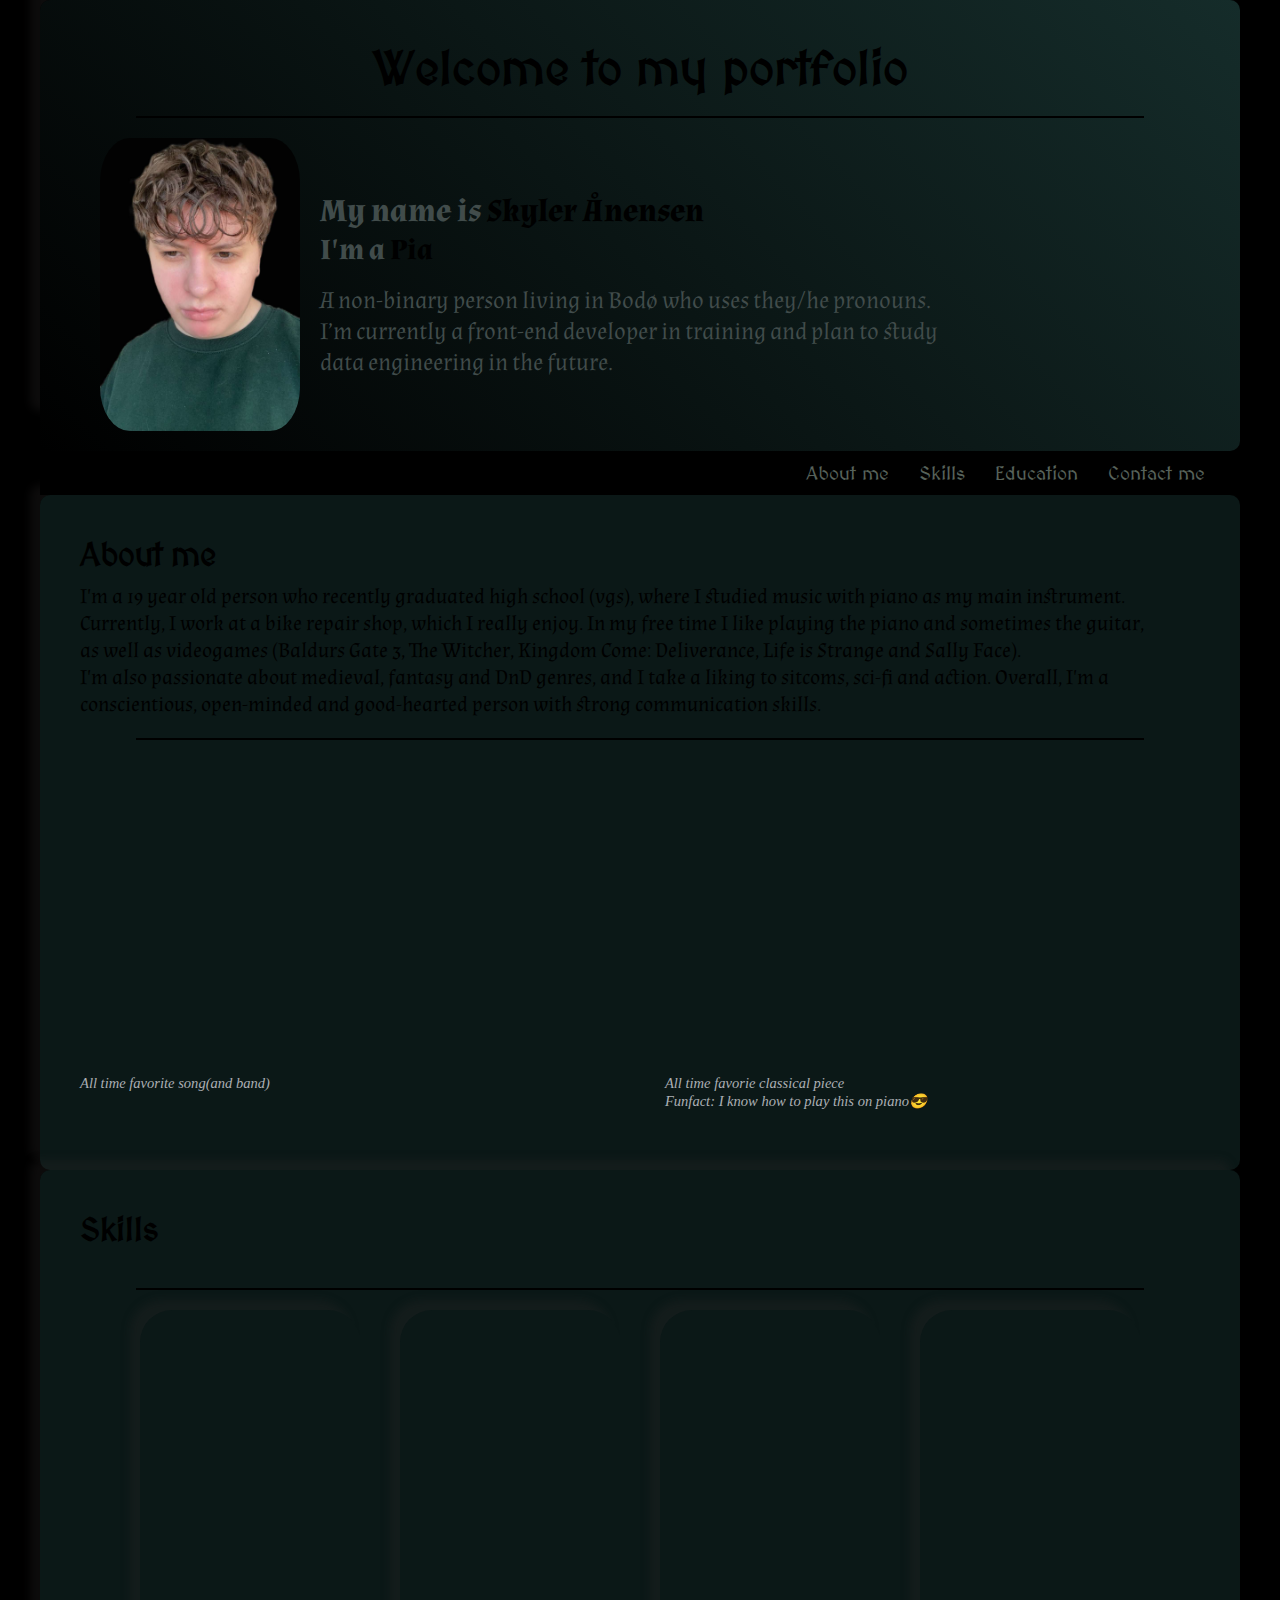
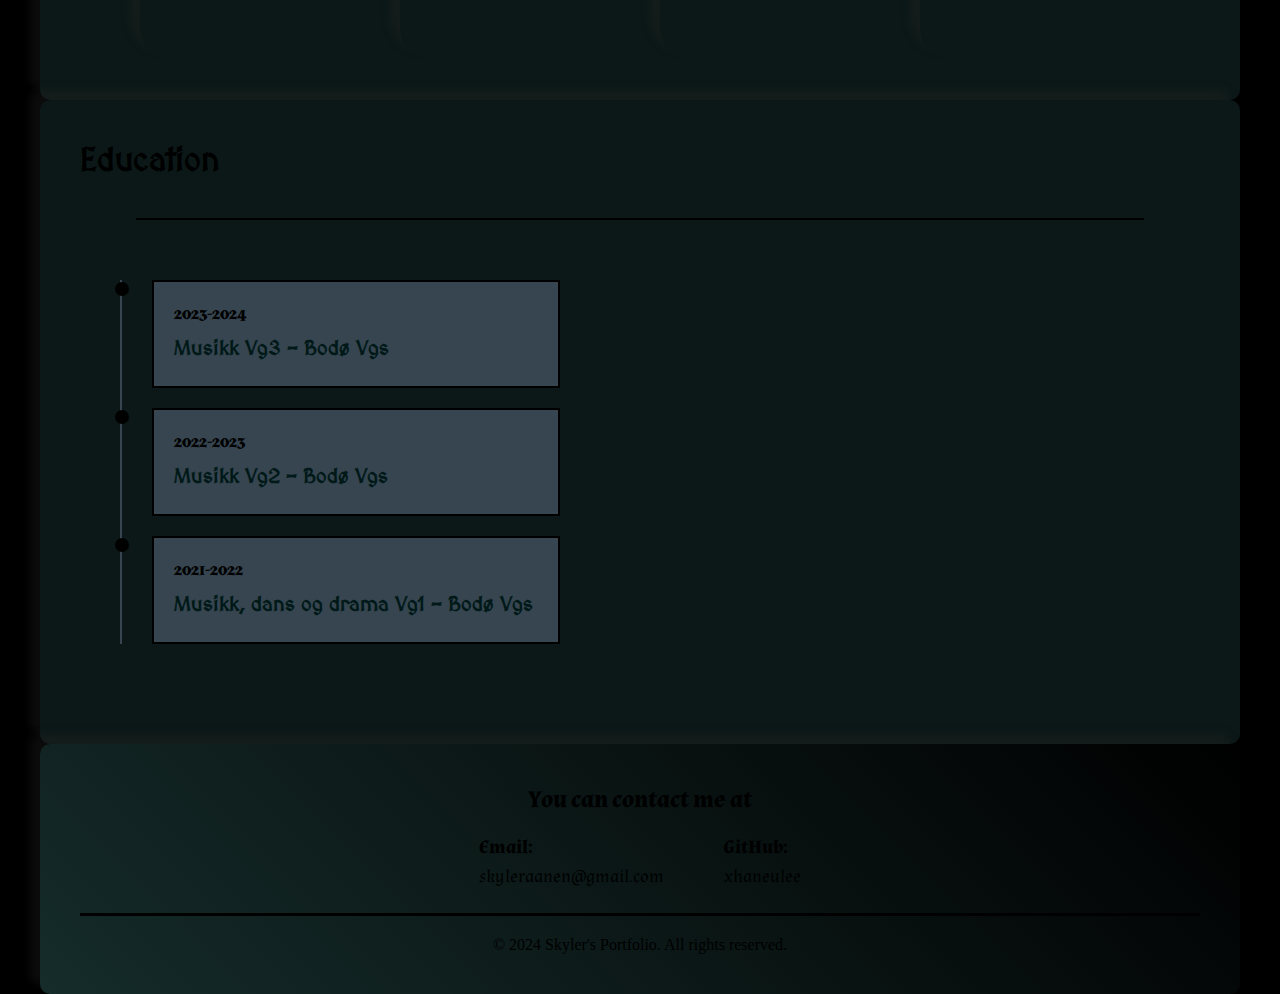
<file: index.html>
<!DOCTYPE html>
<html lang="en">
<head>
    <meta charset="UTF-8">
    <meta name="viewport" content="width=device-width, initial-scale=1.0">
    <link href="style.css" rel="stylesheet">
    <title>Skyler's Portfolio</title>
    <link rel="icon" type="image/x-icon" href="https://images.rawpixel.com/image_800/cHJpdmF0ZS9sci9pbWFnZXMvd2Vic2l0ZS8yMDI0LTAzL3JtMTc5NC10dS0wMTkuanBn.jpg">
    
    <style>
        /*NB: Had to put the nav bar style in the html, due to the sticky bar position wouldn't work properly in the css file*/
        .navbar {
        font-family: "MedievalSharp", cursive;
        background-color: black;
        padding: 10px 20px;
        max-width: 1200px;
        width: 100%;
        position: sticky;
        top: 0;
        z-index: 1000;
        }

        .navbar ul {
        list-style: none;
        padding: 0;
        margin: 0;
        display: flex;
        justify-content: flex-end;
        }

        .navbar ul li {
        margin: 0 15px;
        }

        .navbar ul li a {
        color: #57625a;
        text-decoration: none;
        font-size: 1.2rem;
        transition: color 0.3s;
        }

        .navbar ul li a:hover {
        color: #acafb4;
        text-decoration: underline;
        }
    </style>
</head>
<body>
    <header class="header">
        <h1 id="top-text" class="header-name">Welcome to my portfolio</h1>
        <hr>
        <div class="flex-container">
            <div class="header-img">
                <img src="me.jpg" alt="a picture of me!!">
            </div>
            <div class="header-content">
                <h1>My name is <span>Skyler Ånensen</span></h1>
                <h3 class="typing-text">I'm a <span id="typewriter-text"></span></h3>
                <p>A non-binary person living in Bodø who uses they/he pronouns.<br>
                    I’m currently a front-end developer in training and plan to study <br> data engineering in the future.</p>
            </div>
        </div>
    </header>

    <nav class="navbar">
        <ul>
            <li><a href="#about-me">About me</a></li>
            <li><a href="#skills">Skills</a></li>
            <li><a href="#education">Education</a></li>
            <li><a href="#contact-me">Contact me</a></li>
        </ul>
    </nav>

    <main>
        <section id="about-me">
            <h2>About me</h2>
            <p>I'm a 19 year old person who recently graduated high school (vgs), where I 
                studied music with piano as my main instrument. <br>Currently, I work at a bike repair shop, which I really enjoy.  
                In my free time I like playing the piano and sometimes the guitar, <br> as well as videogames
                (Baldurs Gate 3, The Witcher, Kingdom Come: Deliverance, Life is Strange and Sally Face). 
                <br>I'm also passionate about medieval, fantasy and DnD genres, and I take a liking to 
                sitcoms, sci-fi and action. Overall, I'm a conscientious,
                open-minded and good-hearted person with strong communication skills.</p> 
                <hr>
       
            <div class="youtube">
                <iframe width="400" height="315" src="https://www.youtube.com/embed/AP3yyqy4SKc?si=-jjlASu8PKI49O6T" title="Home sweet home" 
                frameborder="0" allow="accelerometer; autoplay; clipboard-write; encrypted-media; gyroscope; picture-in-picture; web-share" 
                referrerpolicy="strict-origin-when-cross-origin" allowfullscreen></iframe>
                <iframe width="400" height="315" src="https://www.youtube.com/embed/CNVAZFCfpeQ?si=zGpFXedzgOovEUel" title="Merry Christmas Mr. Lawrence" 
                frameborder="0" allow="accelerometer; autoplay; clipboard-write; encrypted-media; gyroscope; picture-in-picture; web-share" 
                referrerpolicy="strict-origin-when-cross-origin" allowfullscreen></iframe>
            </div>
            <div class="description-text">
                <p>All time favorite song(and band)</p>
                <p>All time favorie classical piece <br>Funfact: I know how to play this on piano😎</p>
            </div>
        </section>

        <section id="skills">
            <h2>Skills</h2>
            <hr>
            <div class="card-container">
                <div class="container">
                    <div class="card">
                        <div class="front" style="background-image: url(https://i.pinimg.com/564x/f6/f5/7c/f6f57c3d09e02be990a48a3e44dd74b2.jpg); background-size: 220px 350px;"></div>
                        <div class="back">
                            <h1>Piano</h1>
                            <p>Been playing for 9 years (2015-2024). Took it more seriously in high school,
                                when I had piano classes.</p>
                        </div>
                    </div>
                </div>
                <div class="container">
                    <div class="card">
                        <div class="front" style="background-image: url(https://i.pinimg.com/564x/c8/42/a9/c842a9a6cd6ad735d8f56c2f1f043b77.jpg); background-size: 220px 250px;"></div>
                        <div class="back">
                            <h1>Programming (soon, hopefully)</h1>
                            <p>Used to take programming as a class back in secondary school, its good to catch up again</p>
                        </div>
                    </div>
                </div>
                <div class="container">
                    <div class="card">
                        <div class="front" style="background-image: url(https://i.pinimg.com/564x/bb/d6/05/bbd605816a5407051f8cc19dddc3d1ee.jpg); background-size: 220px 350px;"></div>
                        <div class="back">
                            <h1>Observant</h1>
                            <p>I often hear that I am observant, I usually read people well etc..</p>
                        </div>
                    </div>
                </div>
                <div class="container">
                    <div class="card">
                        <div class="front" style="background-image: url(https://themindsjournal.com/wp-content/uploads/2018/01/full-picture.jpg); background-size: 220px 350px;"></div>
                        <div class="back">
                            <h1>Detail oriented</h1>
                            <p>I'm good at paying close attention of small particulars when working on something, also something I hear from people</p>
                        </div>
                    </div>
                </div>
            </div>
        </section>

        <section id="education">
            <h2>Education</h2>
            <hr>
            <div class="ed-container">
                <div class="row">
                    <section class="col">
                        <div class="ed-contents">
                            <div class="box">
                                <h4>2023-2024</h4>
                                <h3>Musikk Vg3 - Bodø Vgs</h3>
                            </div>
                            <div class="box">
                                <h4>2022-2023</h4>
                                <h3>Musikk Vg2 - Bodø Vgs</h3>
                            </div>
                            <div class="box">
                                <h4>2021-2022</h4>
                                <h3>Musikk, dans og drama Vg1 - Bodø Vgs</h3>
                            </div>
                        </div>
                    </section>
                </div>
            </div>
        </section>
    </main>

        <section id="contact-me">
            <footer>
                <h2>You can contact me at</h2>
                <div class="contact-info">
                    <div class="contact-item">
                        <h4>Email:</h4>
                        <p class="email-id">skyleraanen@gmail.com</p>
                    </div>
                    <div class="contact-item">
                        <h4>GitHub:</h4>
                        <p class="username">xhaneulee</p>
                    </div>
                </div>
                <hr>
                <p class="copyright">© 2024 Skyler's Portfolio. All rights reserved.</p>
            </footer>
        </section>

    <script>
        const textArray = ["Pianist", "Gamer", "Nerd", "Metalhead", "DnD enthusiast"];
        let typingSpeed = 200;
        let deletingSpeed = 150;
        let textIndex = 0;
        let charIndex = 0;
        let currentText = "";
        let isDeleting = false;
    
        function typeWriter () {
            currentText = textArray[textIndex];
            
            if (isDeleting) {
                document.getElementById("typewriter-text").textContent = currentText.substring(0, charIndex--);
                if (charIndex <0) {
                    isDeleting = false;
                    textIndex = (textIndex + 1) % textArray.length;
            }
            } else {
                document.getElementById("typewriter-text").textContent = currentText.substring(0, charIndex++);
                if (charIndex > currentText.length) {
                    isDeleting = true
                }
            }
    
            let speed = isDeleting ? deletingSpeed : typingSpeed;
            setTimeout(typeWriter, speed);
        }
    
        typeWriter();
       </script>
</body>
</html>
</file>
<file: style.css>
@import url('https://fonts.googleapis.com/css2?family=MedievalSharp&display=swap');
@import url('https://fonts.googleapis.com/css2?family=Almendra:ital@1&display=swap');

*::-webkit-scrollbar {
    width: 0;
}

* {
    margin: 0;
    padding: 0;
    box-sizing: border-box;
}

body {
    font-family: "Almendra", serif;
    color: black;
    background-color: #000000;
    display: flex;
    flex-direction: column;
    align-items: center;
    min-height: 100vh;
    margin: 0;
    overflow: auto;
}

.flex-container {
    display: flex;
    align-items: center;
    justify-content: flex-start;
    gap: 20px;
    margin: 20px;
}
 
/*header*/
.header {
    width: 100%;
    max-width: 1200px;
    padding-top: 40px;
    padding-left: 40px;
    padding-right: 40px;
    background: linear-gradient(45deg, black, #152c2a);
    box-shadow: -10px -40px 10px rgba(43, 42, 42, 0.293);
    border-radius: 10px; 
    text-align: flex-start; 
    position: relative;
}

.header-name{
    font-size: 3em;
    font-family: "MedievalSharp", cursive;
    text-align: center;
}

hr {
    border: 0;
    border-bottom: 2px solid black;
    margin: 20px auto;
    width: 90%;
}

.header-img {
    display: flex;
    align-items: center;
}

.header-img img{
    width: 200px;
    border-radius: 15%;
    cursor: pointer;
    transition: 0.2s linear;
}

.header-content {
    color: #414c4b;
    display: flex;
    flex-direction: column;
    justify-content: center;
    align-items: flex-start;
}

.header-content h1{
    font-size: 2rem;
}

.header-content h3{
    font-size: 1.8rem;
    margin-bottom: 1rem;
}

.header-content p{
    font-size: 1.5rem;
}

.typing-text {
    font-size: 34px;
    min-width: 280px;
}

.typing-text span{
    position: relative;
}

.typing-text span::after{
    content: "";
    position: absolute;
    width: calc(100% + 3px);
    height: 100%;
    animation: cursor 0.6s infinite;
}

span {
    color: black;
}

@keyframes cursor{
    to{
        border-left: 3px solid black
    }
}

/*navbar*/
.navbar {
    font-family: "MedievalSharp", cursive;
    background-color: black;
    padding: 10px 20px;
    width: 100%;
    position: sticky;
    top: 0;
    z-index: 1000;
}

.navbar ul {
    list-style: none;
    padding: 0;
    margin: 0;
    display: flex;
    justify-content: flex-end;
}

.navbar ul li {
    margin: 0 15px;
}

.navbar ul li a {
    color: #57625a;
    text-decoration: none;
    font-size: 1.2rem;
    transition: color 0.3s;
}

.navbar ul li a:hover {
    color: #acafb4;
    text-decoration: underline;
}

/*about me*/
#about-me {
    background-color: #1b39376b;
    box-shadow: -10px -10px 10px rgba(43, 42, 42, 0.293);  
    max-width: 1200px;
    width: 100%;
    padding: 40px;
    border-radius: 10px;
    text-align: left;
}

#about-me h2 {
    font-family:"MedievalSharp", cursive; 
    font-size: 2em;
    margin-bottom: 10px;
}

#about-me p {
    font-size: 1.3em;
    margin-bottom: 20px;
}

#about-me .youtube {
    display: flex;
    gap: 50px;
    justify-content: center;
}

#about-me iframe {
    flex: 1;
    max-width: 100%;
}

#about-me .description-text {
    display: flex;
    gap: 395px;
    font-size: 0.7em;
    font-family: 'Times New Roman', Times, serif;
    font-style: italic;  
    color: #acafb4;;
}

/*skills*/
#skills {
    background-color: #1b39376b;
    box-shadow: -10px -10px 10px rgba(43, 42, 42, 0.293);    
    max-width: 1200px;
    width: 100%;
    padding: 40px;
    border-radius: 10px;
    text-align: left;
    display: flex;
    flex-direction: column;
    align-items: center;
}

#skills h2 {
    font-size: 2em;
    font-family:"MedievalSharp", cursive;
    margin: 0;
    padding-bottom: 20px;
    text-align: left;
    margin-right: auto;
}

#skills h1 {
    font-family: "MedievalSharp", cursive;
}

.card-container {
    display: flex;
    flex-wrap: wrap;
    gap: 40px;
    justify-content: center;
}

.container {
    width: 220px;
    height: 350px;
    perspective: 800px;
    display: flex;
    justify-content: center;
}

.container:hover > .card {
    cursor: pointer;
    transform: rotateY(180deg);
}

.card {
    height: 100%;
    width: 100%;
    position: relative;
    transition: transform 1500ms;
    transform-style: preserve-3d;
}

.front, .back {
    height: 100%;
    width: 100%;
    border-radius: 2rem;
    box-shadow: -10px -10px 10px rgba(43, 42, 42, 0.293);
    position: absolute;
    backface-visibility: hidden;
}

.front {
    background-image: url(https://www.purina.co.uk/sites/default/files/styles/square_medium_440x440/public/2022-06/Norwegian-Forest.jpg?itok=QUNtETJx/350x500);
}

.back {
    background-color: rgb(48, 70, 88);
    transform: rotateY(180deg);
    display: flex;
    flex-direction: column;
    justify-content: center;
    align-items: center;
    text-align: center;
    gap: 1rem;
    font-size: 1.4em;
}

/*education*/
#education {
    background-color: #1b39376b;
    box-shadow: -10px -10px 10px rgba(43, 42, 42, 0.293);
    max-width: 1200px;
    width: 100%;
    padding: 40px;
    border-radius: 10px;
    text-align: left;
    display: flex;
    flex-direction: column;
    align-items: flex-start;
}

#education h2 {
    font-size: 2em;
    font-family:"MedievalSharp", cursive;
    margin: 0;
    padding-bottom: 20px;
    text-align: left;
    margin-right: auto;
}

.ed-container {
    width: 100%;
    max-width: 550px;
    padding: 40px; 
    margin: 0;  
}

.col {
    display: block;
    width: 100%;
}

.col .ed-contents {
    padding: 0px 30px;
    border-left: 2px solid #36454F;
}

.col .ed-contents .box {
    position: relative;
    padding: 20px;
    border: 2px solid #000000;
    background-color: #36454F;
    cursor: pointer;
    transition: all 0.4s;
    margin-bottom: 20px;
}

.col .ed-contents .box:hover {
    box-shadow: 0px 3px 12px 0px #ccc;
    border: 1px solid transparent;
}

.col .ed-contents .box::before {
    content: '';
    position: absolute;
    width: 14px;
    height: 14px;
    border-radius: 100%;
    right: calc(100% + 25px); 
    top: 0;
    background-color:black;
    border: 1px solidb black;
}

.box h4 {
    position: relative;
    color: #000000;
    font-size: 18px;
}

.box h3 {
    font-family: "MedievalSharp", cursive;
    font-size: 20px;
    padding: 10px 0px 6px;
    color:#001918;
}

/*contact me/footer */
#contact-me {
    background: linear-gradient(45deg, #152c2a, black);
    box-shadow: -10px -10px 10px rgba(43, 42, 42, 0.293);   
    max-width: 1200px;
    width: 100%;
    padding: 40px;
    border-radius: 10px;
    text-align: center;
    margin: 0 auto;
}

footer {
    display: flex;
    flex-direction: column;
    align-items: center;
}

footer h2 {
    margin-bottom: 20px;
}

.contact-info {
    display: flex;
    justify-content: center;
    gap: 60px; 
    margin-bottom: 5px;
}

.contact-item {
    text-align: left;
}

.contact-item h4 {
    font-size: 1.2em;
    margin-bottom: 5px;
}

.contact-item p {
    font-size: 1.1em;
    margin: 0;
}

footer hr {
    border: 0;
    border-bottom: 3px solid black;
    margin: 20px auto;
    width: 100%;
}

footer .copyright {
    font-family: 'Times New Roman', Times, serif;
    font-size: 1em;
    color: black;
}
</file>
